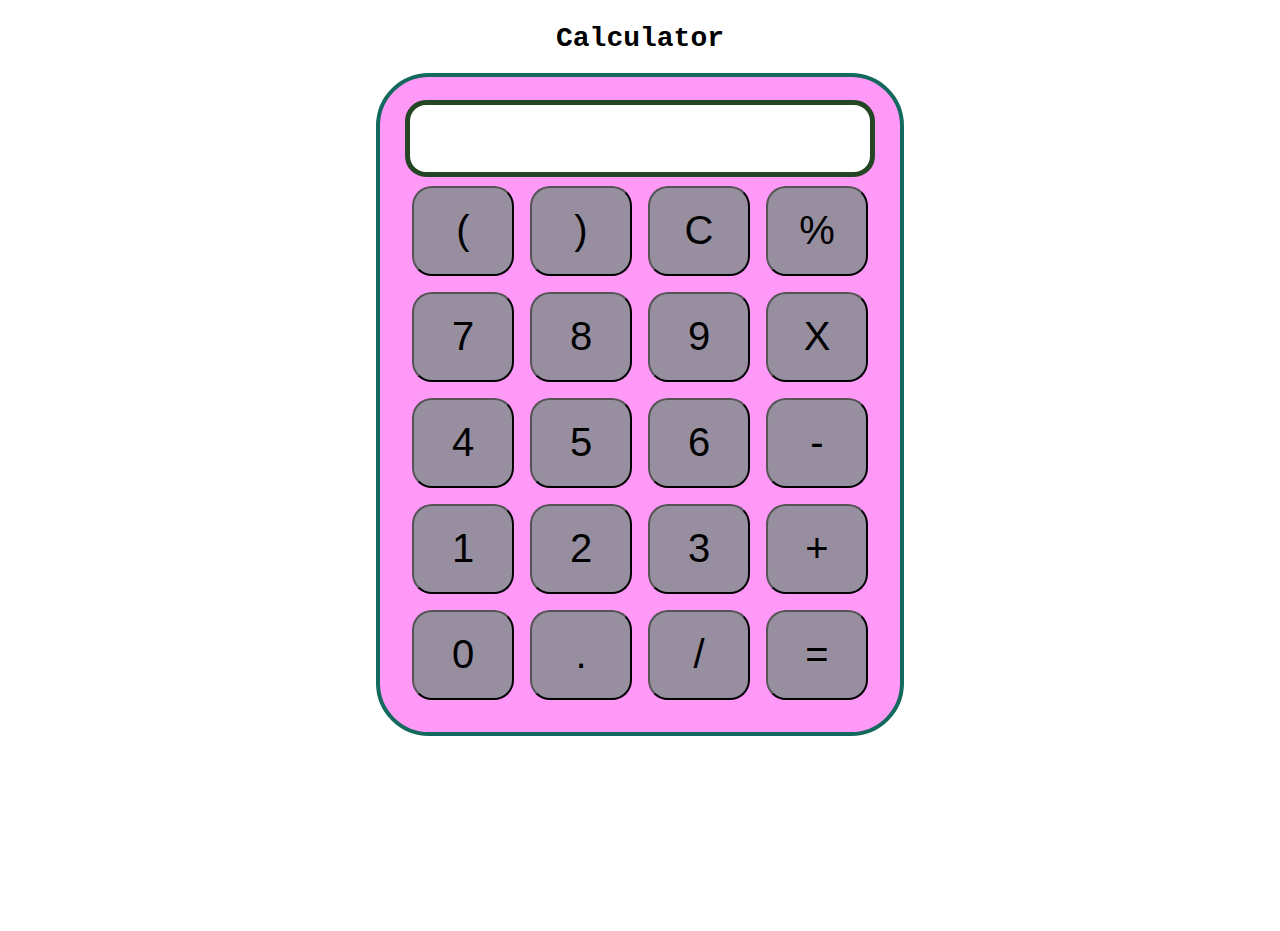
<file: Calculator/index.html>
<!DOCTYPE html>
<html lang="en">

<head>
    <meta charset="UTF-8">
    <meta name="viewport" content="width=device-width, initial-scale=1.0">
    <meta http-equiv="X-UA-Compatible" content="ie=edge">
    <link rel="stylesheet" href="style.css">
    <title>Calculator</title>
</head>

<body>
    <div class="container">
        <h1>Calculator
        </h1>

        <div class="calculator">
            <input type="text" name="screen" id="screen">
            <table>
                <tr>
                    <td><button>(</button></td>
                    <td><button>)</button></td>
                    <td><button>C</button></td>
                    <td><button>%</button></td>
                </tr>
                <tr>
                    <td><button>7</button></td>
                    <td><button>8</button></td>
                    <td><button>9</button></td>
                    <td><button>X</button></td>
                </tr>
                <tr>
                    <td><button>4</button></td>
                    <td><button>5</button></td>
                    <td><button>6</button></td>
                    <td><button>-</button></td>
                </tr>
                <tr>
                    <td><button>1</button></td>
                    <td><button>2</button></td>
                    <td><button>3</button></td>
                    <td><button>+</button></td>
                </tr>
                <tr>
                    <td><button>0</button></td>
                    <td><button>.</button></td>
                    <td><button>/</button></td>
                    <td><button>=</button></td>
                </tr>
            </table>
        </div>
    </div>

</body>
<script>

let screen = document.getElementById('screen');
buttons = document.querySelectorAll('button');
let screenValue = '';
for (item of buttons) {
    item.addEventListener('click', (e) => {
        buttonText = e.target.innerText;
        console.log('Button text is ', buttonText);
        if (buttonText == 'X') {
            buttonText = '*';
            screenValue += buttonText;
            screen.value = screenValue;
        }
        else if (buttonText == 'C') {
            screenValue = "";
            screen.value = screenValue;
        }
        else if (buttonText == '=') {
            screen.value = eval(screenValue);
        }
        else {
            screenValue += buttonText;
            screen.value = screenValue;
   }

})
}
</script>

</html>
</file>
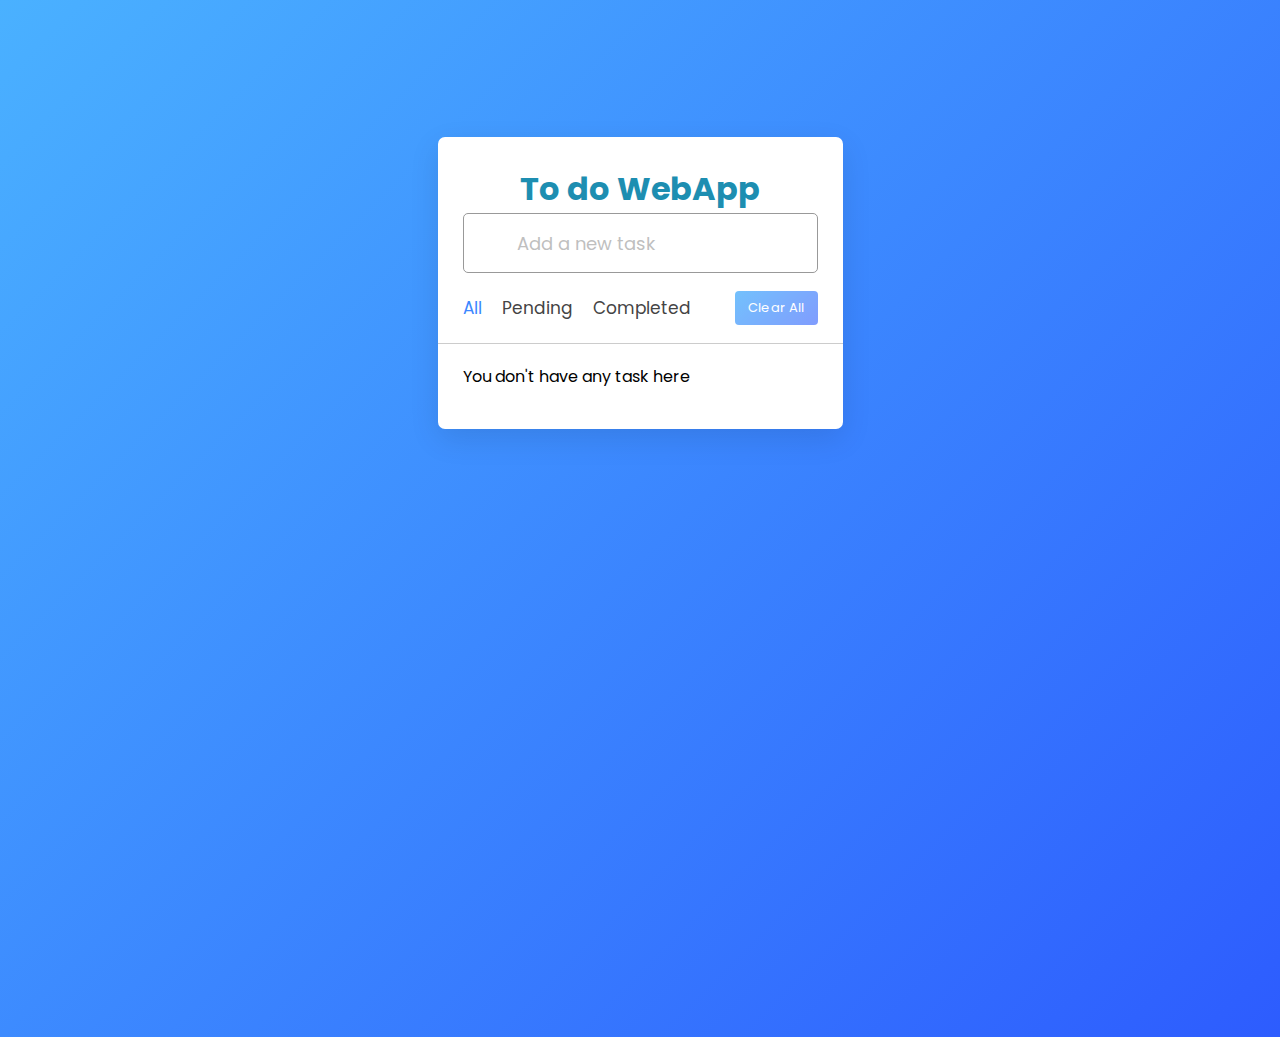
<file: to do webapp/index.html>
<!DOCTYPE html>
<html lang="en" dir="ltr">
  <head>
    <meta charset="utf-8">  
    <title>Todo List App in JavaScript | CodingNepal</title>
    <link rel="stylesheet" href="style.css">
    <meta name="viewport" content="width=device-width, initial-scale=1.0">
    <link rel="stylesheet" href="https://unicons.iconscout.com/release/v4.0.0/css/line.css">
  </head>
  <body>
    <div class="wrapper">
        <h1>To do WebApp</h1>
      <div class="task-input">
        <!-- <img src="bar.png" alt="icon"> -->
        <input type="text" placeholder="Add a new task">
      </div>
      <div class="controls">
        <div class="filters">
          <span class="active" id="all">All</span>
          <span id="pending">Pending</span>
          <span id="completed">Completed</span>
        </div>
        <button class="clear-btn">Clear All</button>
      </div>
      <ul class="task-box"></ul>
    </div>

    <script src="script.js"></script>

  </body>
</html>
</file>
<file: Calculator/style.css>
.container{
    height: 100vh;
    text-align: center;
    margin-top:23px
}

table{
    margin: auto;
}

input{
    border-radius: 21px;
    border: 5px solid #244624;
    font-size:34px;
    height: 65px;
    width: 456px;
}

button{
    border-radius: 20px;
    font-size: 40px;
    background: #978fa0;
    width: 102px;
    height: 90px;
    margin: 6px;
}

.calculator{ 
    border: 4px solid #13695d;
    background-color: #ff99f7;
    padding: 23px;
    border-radius: 53px;
    display: inline-block;
    
}

h1{
    font-size: 28px;
    font-family: 'Courier New', Courier, monospace;
}
</file>
<file: to do webapp/style.css>
/* Import Google Font - Poppins */
@import url('https://fonts.googleapis.com/css2?family=Poppins:wght@400;500;600;700&display=swap');
*{
  margin: 0;
  padding: 0;
  box-sizing: border-box;
  font-family: 'Poppins', sans-serif;
}
body{
  width: 100%;
  height: 100vh;
  overflow: hidden;
  background: linear-gradient(135deg, #4AB1FF, #2D5CFE);
}
::selection{
  color: #fff;
  background: #3C87FF;
}
.wrapper{
  max-width: 405px;
  padding: 28px 0 30px;
  margin: 137px auto;
  background: #fff;
  border-radius: 7px;
  box-shadow: 0 10px 30px rgba(0,0,0,0.1);
}
h1{
    color: #1d8eb1;
    align-items: center;
    text-align: center;
}
.task-input{
  height: 60px;
  padding: 0 25px;
  position: relative;
}
.task-input img{
  top: 50%;
  position: absolute;
  transform: translate(17px, -50%);
}
.task-input input{
  height: 100%;
  width: 100%;
  outline: none;
  font-size: 18px;
  border-radius: 5px;
  padding: 0 20px 0 53px;
  border: 1px solid #999;
}
.task-input input:focus,
.task-input input.active{
  padding-left: 62px;
  border: 2px solid #3C87FF;
}
.task-input input::placeholder{
  color: #bfbfbf;
}
.controls, li{
  display: flex;
  align-items: center;
  justify-content: space-between;
}
.controls{
  padding: 18px 25px;
  border-bottom: 1px solid #ccc;
}
.filters span{
  margin: 0 8px;
  font-size: 17px;
  color: #444444;
  cursor: pointer;
}
.filters span:first-child{
  margin-left: 0;
}
.filters span.active{
  color: #3C87FF;
}
.controls .clear-btn{
  border: none;
  opacity: 0.6;
  outline: none;
  color: #fff;
  cursor: pointer;
  font-size: 13px;
  padding: 7px 13px;
  border-radius: 4px;
  letter-spacing: 0.3px;
  pointer-events: none;
  transition: transform 0.25s ease;
  background: linear-gradient(135deg, #1798fb 0%, #2D5CFE 100%);
}
.clear-btn.active{
  opacity: 0.9;
  pointer-events: auto;
}
.clear-btn:active{
  transform: scale(0.93);
}
.task-box{
  margin-top: 20px;
  margin-right: 5px;
  padding: 0 20px 10px 25px;
}
.task-box.overflow{
  overflow-y: auto;
  max-height: 300px;
}
.task-box::-webkit-scrollbar{
  width: 5px;
}
.task-box::-webkit-scrollbar-track{
  background: #f1f1f1;
  border-radius: 25px;
}
.task-box::-webkit-scrollbar-thumb{
  background: #e6e6e6;
  border-radius: 25px;
}
.task-box .task{
  list-style: none;
  font-size: 17px;
  margin-bottom: 18px;
  padding-bottom: 16px;
  align-items: flex-start;
  border-bottom: 1px solid #ccc;
}
.task-box .task:last-child{
  margin-bottom: 0;
  border-bottom: 0;
  padding-bottom: 0;
}
.task-box .task label{
  display: flex;
  align-items: flex-start;
}
.task label input{
  margin-top: 7px;
  accent-color: #3C87FF;
}
.task label p{
  user-select: none;
  margin-left: 12px;
  word-wrap: break-word;
}
.task label p.checked{
  text-decoration: line-through;
}
.task-box .settings{
  position: relative;
}
.settings :where(i, li){
  cursor: pointer;
}
.settings .task-menu{
  z-index: 10;
  right: -5px;
  bottom: -65px;
  padding: 5px 0;
  background: #fff;
  position: absolute;
  border-radius: 4px;
  transform: scale(0);
  transform-origin: top right;
  box-shadow: 0 0 6px rgba(0,0,0,0.15);
  transition: transform 0.2s ease;
}
.task-box .task:last-child .task-menu{
  bottom: 0;
  transform-origin: bottom right;
}
.task-box .task:first-child .task-menu{
  bottom: -65px;
  transform-origin: top right;
}
.task-menu.show{
  transform: scale(1);
}
.task-menu li{
  height: 25px;
  font-size: 16px;
  margin-bottom: 2px;
  padding: 17px 15px;
  cursor: pointer;
  justify-content: flex-start;
}
.task-menu li:last-child{
  margin-bottom: 0;
}
.settings li:hover{
  background: #f5f5f5;
}
.settings li i{
  padding-right: 8px;
}

@media (max-width: 400px) {
  body{
    padding: 0 10px;
  }
  .wrapper {
    padding: 20px 0;
  }
  .filters span{
    margin: 0 5px;
  }
  .task-input{
    padding: 0 20px;
  }
  .controls{
    padding: 18px 20px;
  }
  .task-box{
    margin-top: 20px;
    margin-right: 5px;
    padding: 0 15px 10px 20px;
  }
  .task label input{
    margin-top: 4px;
}
}
</file>
